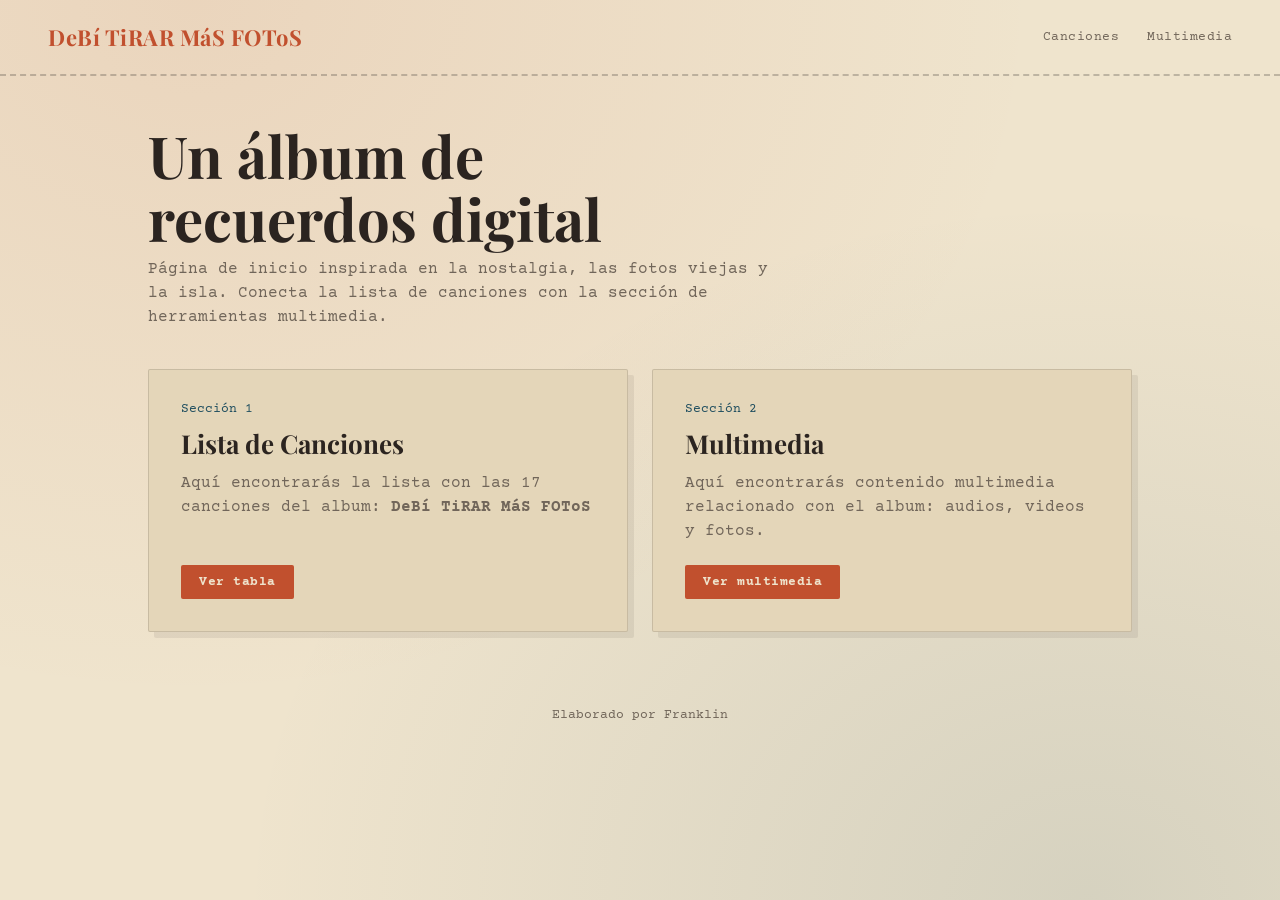
<file: index.html>
<!DOCTYPE html>
<html lang="es">

<head>
  <meta charset="UTF-8">
  <meta name="viewport" content="width=device-width, initial-scale=1.0">
  <title>Debí Tirar Más Fotos - Web Site</title>
  <link rel="stylesheet" href="style/styles.css">
</head>

<body>

  <div class="topbar">
    <span class="brand">DeBí TiRAR MáS FOToS</span>
    <nav>
      <a href="section/tabla.html">Canciones</a>
      <a href="section/multimedia.html">Multimedia</a>
    </nav>
  </div>

  <main>
    <h1 class="page-title">Un álbum de<br>recuerdos digital</h1>
    <p class="subtitle">Página de inicio inspirada en la nostalgia, las fotos viejas y la isla. Conecta la lista de
      canciones con la sección de herramientas multimedia.</p>

    <div class="nav-grid">
      <a class="nav-card" href="section/tabla.html">
        <span class="eyebrow">Sección 1</span>
        <h2>Lista de Canciones</h2>
        <p> Aquí encontrarás la lista con las 17 canciones del album: <b>DeBí TiRAR MáS FOToS</b></p>
        <span class="go">Ver tabla</span>
      </a>

      <a class="nav-card" href="section/multimedia.html">
        <span class="eyebrow">Sección 2</span>
        <h2>Multimedia</h2>
        <p>Aquí encontrarás contenido multimedia relacionado con el album: audios, videos y fotos.</p>
        <span class="go">Ver multimedia</span>
      </a>
    </div>
  </main>

  <footer>Elaborado por Franklin</footer>

</body>

</html>
</file>
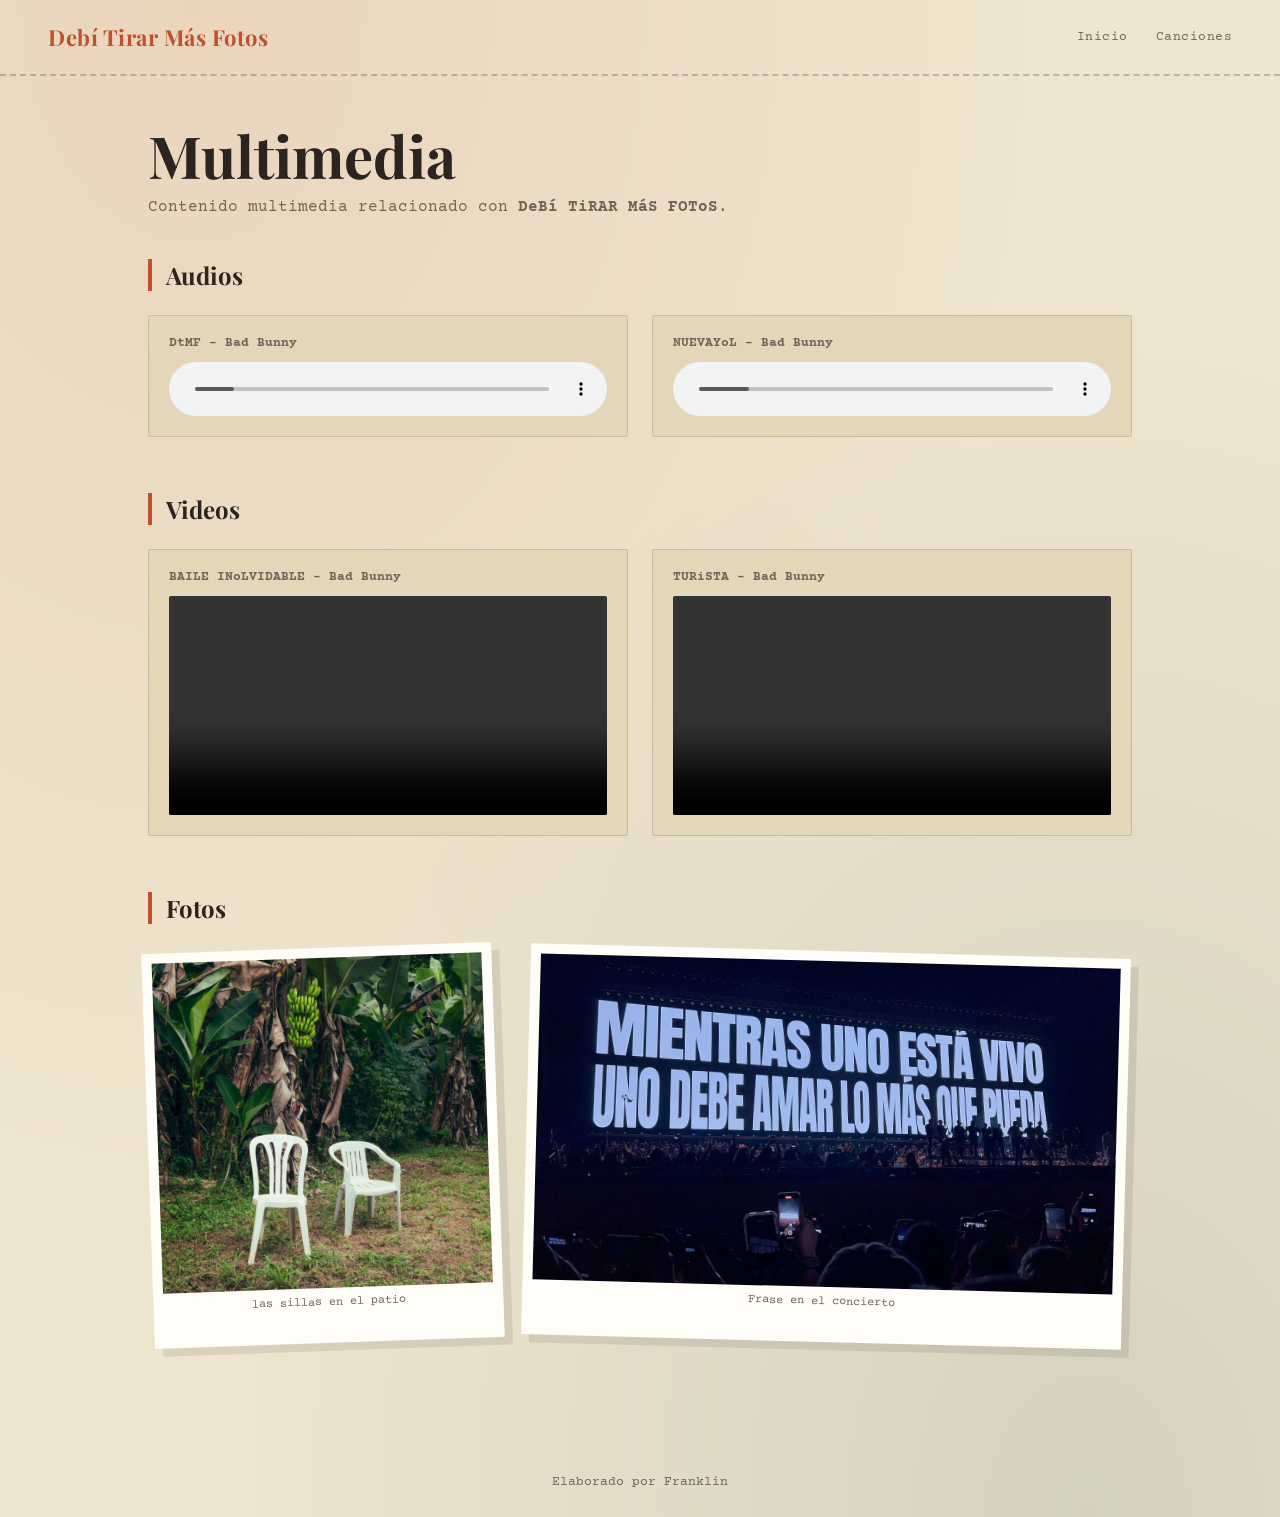
<file: section/multimedia.html>
<!DOCTYPE html>
<html lang="es">

<head>
  <meta charset="UTF-8">
  <meta name="viewport" content="width=device-width, initial-scale=1.0">
  <title>Multimedia</title>
  <link rel="stylesheet" href="../style/styles.css">
</head>

<body>

  <div class="topbar">
    <a class="brand" href="../index.html">Debí Tirar Más Fotos</a>
    <nav>
      <a href="../index.html">Inicio</a>
      <a href="tabla.html">Canciones</a>
    </nav>
  </div>

  <main>
    <h1 class="page-title">Multimedia</h1>
    <p class="subtitle">Contenido multimedia relacionado con <b>DeBí TiRAR MáS FOToS</b>.</p>

    <div class="section-block">
      <h2>Audios</h2>
      <div class="media-grid">
        <div class="media-card">
          <p class="label"><b>DtMF - Bad Bunny</b></p>
          <audio controls>
            <source src="../audio/DtMF - Bad Bunny.mp3" type="audio/mpeg">
            Tu navegador no soporta el elemento de audio.
            <p class="note"></p>
          </audio>
        </div>
        <div class="media-card">
          <p class="label"><b>NUEVAYoL - Bad Bunny</b></p>
          <audio controls>
            <source src="../audio/NUEVAYoL - Bad Bunny.mp3" type="audio/mpeg">
            Tu navegador no soporta el elemento de audio.
            <p class="note"></p>
          </audio>

        </div>
      </div>
    </div>

    <div class="section-block">
      <h2>Videos</h2>
      <div class="media-grid">
        <div class="media-card">
          <p class="label"><b>BAILE INoLVIDABLE - Bad Bunny</b></p>
          <video controls>
            <source
              src="../video/y2mate.cyou - BAD BUNNY - BAILE INoLVIDABLE (Video Oficial) _ DeBÍ TiRAR MáS FOToS 720P.mp4"
              type="video/mp4">
            Tu navegador no soporta el elemento de video.
            <p class="note"></p>
          </video>
        </div>
        <div class="media-card">
          <p class="label"><b>TURiSTA - Bad Bunny</b></p>
          <video controls>
            <source src="../video/y2mate.cyou - BAD BUNNY - TURiSTA (Video Oficial) _ DeBÍ TiRAR MáS FOToS 1080P.mp4"
              type="video/mp4">
            Tu navegador no soporta el elemento de video.
          </video>
        </div>
      </div>
    </div>

    <div class="section-block">
      <h2>Fotos</h2>
      <div class="img-row">
        <figure class="polaroid" style="width:350px;">
          <img src="../img/dtmf.png" alt="Ilustración de silla de plástico y palmera, tamaño pequeño">
          <figcaption>las sillas en el patio</figcaption>
        </figure>
        <figure class="polaroid" style="width:600px;">
          <img src="../img/image.png" alt="Ilustración tipo tira de fotos, tamaño grande">
          <figcaption>Frase en el concierto</figcaption>
        </figure>
      </div>

    </div>
  </main>

  <footer>Elaborado por Franklin</footer>

  <script>
    // Pausa automáticamente cualquier audio o video si se reproduce otro
    const mediaElements = document.querySelectorAll('audio, video');

    mediaElements.forEach(media => {
      media.addEventListener('play', () => {
        mediaElements.forEach(otherMedia => {
          if (otherMedia !== media && !otherMedia.paused) {
            otherMedia.pause();
          }
        });
      });
    });
  </script>

</body>

</html>
</file>
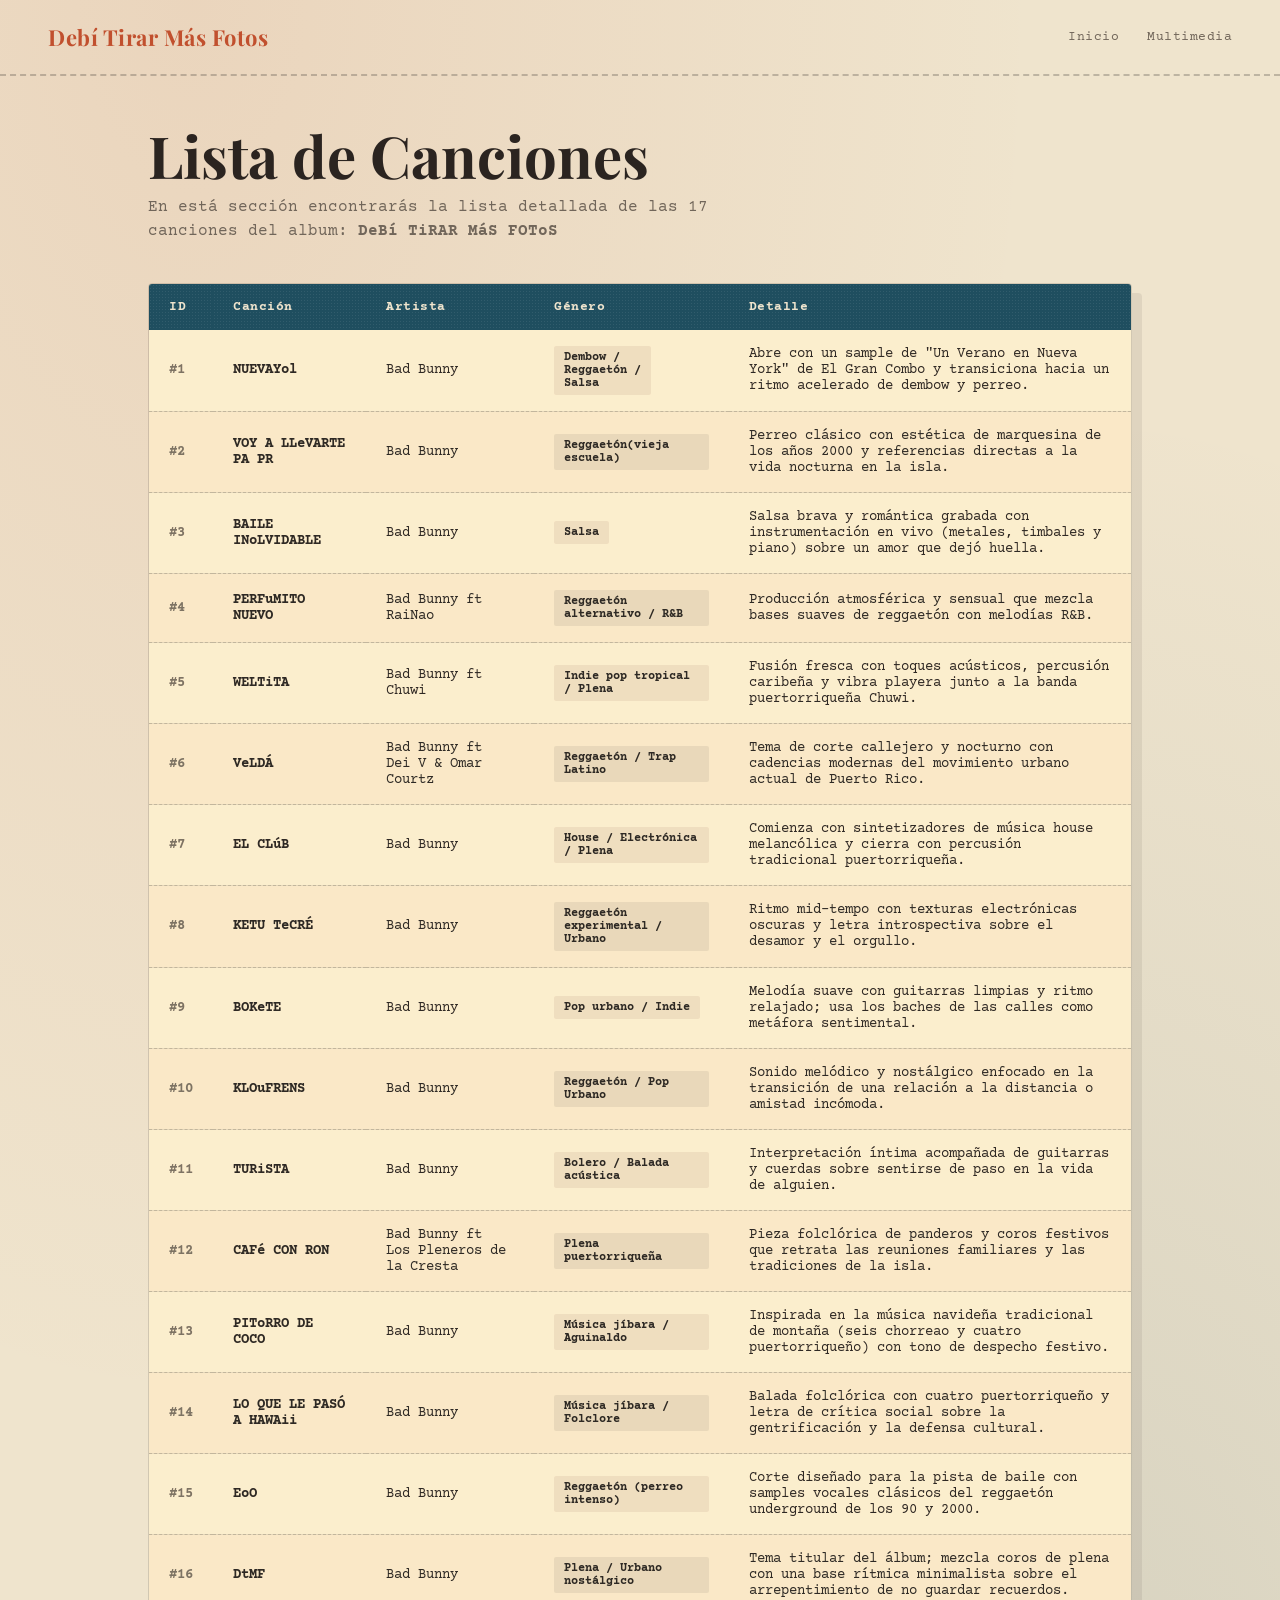
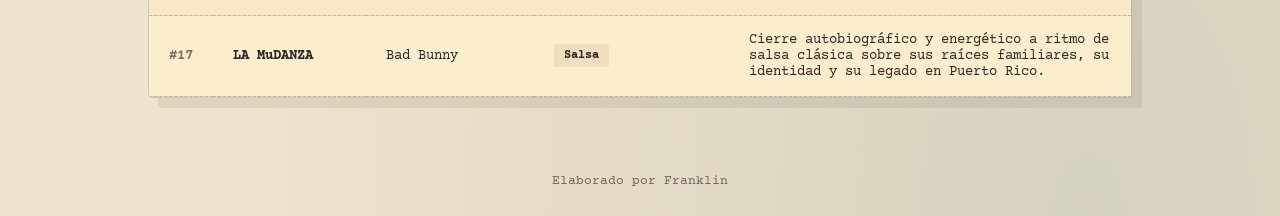
<file: section/tabla.html>
<!DOCTYPE html>
<html lang="es">

<head>
  <meta charset="UTF-8">
  <meta name="viewport" content="width=device-width, initial-scale=1.0">
  <title>Canciones</title>
  <link rel="stylesheet" href="../style/styles.css">
</head>

<body>

  <div class="topbar">
    <a class="brand" href="../index.html">Debí Tirar Más Fotos</a>
    <nav>
      <a href="../index.html">Inicio</a>
      <a href="multimedia.html">Multimedia</a>
    </nav>
  </div>

  <main>
    <h1 class="page-title">Lista de Canciones</h1>
    <p class="subtitle">En está sección encontrarás la lista detallada de las 17 canciones del album: <b>DeBí TiRAR MáS
        FOToS</b></p>

    <div class="table-wrap">
      <table>
        <thead>
          <tr>
            <th>ID</th>
            <th>Canción</th>
            <th>Artista</th>
            <th>Género</th>
            <th>Detalle</th>
          </tr>
        </thead>
        <tbody>
          <tr>
            <td data-label="ID">#1</td>
            <td data-label="Canción">NUEVAYol</td>
            <td data-label="Artista">Bad Bunny</td>
            <td data-label="Género"><span class="genre-pill">Dembow /<br>
                Reggaetón /<br>
                Salsa</span>
            </td>
            <td data-label="Detalle">Abre con un sample de "Un Verano en Nueva York" de El Gran Combo y transiciona
              hacia un ritmo acelerado
              de dembow y perreo.</td>
          </tr>

          <tr>
            <td data-label="ID">#2</td>
            <td data-label="Canción">VOY A LLeVARTE PA PR</td>
            <td data-label="Artista">Bad Bunny</td>
            <td data-label="Género"><span class="genre-pill">Reggaetón(vieja escuela)</span></td>
            <td data-label="Detalle">Perreo clásico con estética de marquesina de los años 2000 y referencias directas a
              la vida nocturna en
              la isla.</td>
          </tr>

          <tr>
            <td data-label="ID">#3</td>
            <td data-label="Canción">BAILE INoLVIDABLE</td>
            <td data-label="Artista">Bad Bunny</td>
            <td data-label="Género"><span class="genre-pill">Salsa</span></td>
            <td data-label="Detalle">Salsa brava y romántica grabada con instrumentación en vivo (metales, timbales y
              piano) sobre un amor
              que dejó huella.</td>
          </tr>

          <tr>
            <td data-label="ID">#4</td>
            <td data-label="Canción">PERFuMITO NUEVO</td>
            <td data-label="Artista">Bad Bunny ft RaiNao</td>
            <td data-label="Género"><span class="genre-pill">Reggaetón alternativo / R&amp;B</span></td>
            <td data-label="Detalle">Producción atmosférica y sensual que mezcla bases suaves de reggaetón con melodías
              R&amp;B.</td>
          </tr>

          <tr>
            <td data-label="ID">#5</td>
            <td data-label="Canción">WELTiTA</td>
            <td data-label="Artista">Bad Bunny ft Chuwi</td>
            <td data-label="Género"><span class="genre-pill">Indie pop tropical / Plena</span></td>
            <td data-label="Detalle">Fusión fresca con toques acústicos, percusión caribeña y vibra playera junto a la
              banda puertorriqueña
              Chuwi.</td>
          </tr>

          <tr>
            <td data-label="ID">#6</td>
            <td data-label="Canción">VeLDÁ</td>
            <td data-label="Artista">Bad Bunny ft Dei V &amp; Omar Courtz</td>
            <td data-label="Género"><span class="genre-pill">Reggaetón / Trap Latino</span></td>
            <td data-label="Detalle">Tema de corte callejero y nocturno con cadencias modernas del movimiento urbano
              actual de Puerto Rico.
            </td>
          </tr>

          <tr>
            <td data-label="ID">#7</td>
            <td data-label="Canción">EL CLúB </td>
            <td data-label="Artista">Bad Bunny</td>
            <td data-label="Género"><span class="genre-pill">House / Electrónica / Plena</span></td>
            <td data-label="Detalle">Comienza con sintetizadores de música house melancólica y cierra con percusión
              tradicional
              puertorriqueña.</td>
          </tr>

          <tr>
            <td data-label="ID">#8</td>
            <td data-label="Canción">KETU TeCRÉ</td>
            <td data-label="Artista">Bad Bunny</td>
            <td data-label="Género"><span class="genre-pill">Reggaetón experimental / Urbano</span></td>
            <td data-label="Detalle">Ritmo mid-tempo con texturas electrónicas oscuras y letra introspectiva sobre el
              desamor y el orgullo.
            </td>
          </tr>

          <tr>
            <td data-label="ID">#9</td>
            <td data-label="Canción">BOKeTE</td>
            <td data-label="Artista">Bad Bunny</td>
            <td data-label="Género"><span class="genre-pill">Pop urbano / Indie</span></td>
            <td data-label="Detalle">Melodía suave con guitarras limpias y ritmo relajado; usa los baches de las calles
              como metáfora
              sentimental.</td>
          </tr>

          <tr>
            <td data-label="ID">#10</td>
            <td data-label="Canción">KLOuFRENS</td>
            <td data-label="Artista">Bad Bunny</td>
            <td data-label="Género"><span class="genre-pill">Reggaetón / Pop Urbano</span></td>
            <td data-label="Detalle">Sonido melódico y nostálgico enfocado en la transición de una relación a la
              distancia o amistad
              incómoda.</td>
          </tr>

          <tr>
            <td data-label="ID">#11</td>
            <td data-label="Canción">TURiSTA</td>
            <td data-label="Artista">Bad Bunny</td>
            <td data-label="Género"><span class="genre-pill">Bolero / Balada acústica</span></td>
            <td data-label="Detalle">Interpretación íntima acompañada de guitarras y cuerdas sobre sentirse de paso en
              la vida de alguien.
            </td>
          </tr>

          <tr>
            <td data-label="ID">#12</td>
            <td data-label="Canción">CAFé CON RON</td>
            <td data-label="Artista">Bad Bunny ft Los Pleneros de la Cresta</td>
            <td data-label="Género"><span class="genre-pill">Plena puertorriqueña</span></td>
            <td data-label="Detalle">Pieza folclórica de panderos y coros festivos que retrata las reuniones familiares
              y las tradiciones de
              la isla.</td>
          </tr>

          <tr>
            <td data-label="ID">#13</td>
            <td data-label="Canción">PIToRRO DE COCO</td>
            <td data-label="Artista">Bad Bunny</td>
            <td data-label="Género"><span class="genre-pill">Música jíbara / Aguinaldo</span></td>
            <td data-label="Detalle">Inspirada en la música navideña tradicional de montaña (seis chorreao y cuatro
              puertorriqueño) con tono
              de despecho festivo.</td>
          </tr>

          <tr>
            <td data-label="ID">#14</td>
            <td data-label="Canción">LO QUE LE PASÓ A HAWAii</td>
            <td data-label="Artista">Bad Bunny</td>
            <td data-label="Género"><span class="genre-pill">Música jíbara / Folclore</span></td>
            <td data-label="Detalle">Balada folclórica con cuatro puertorriqueño y letra de crítica social sobre la
              gentrificación y la
              defensa cultural.</td>
          </tr>

          <tr>
            <td data-label="ID">#15</td>
            <td data-label="Canción">EoO</td>
            <td data-label="Artista">Bad Bunny</td>
            <td data-label="Género"><span class="genre-pill">Reggaetón (perreo intenso)</span></td>
            <td data-label="Detalle">Corte diseñado para la pista de baile con samples vocales clásicos del reggaetón
              underground de los 90 y
              2000.</td>
          </tr>

          <tr>
            <td data-label="ID">#16</td>
            <td data-label="Canción">DtMF</td>
            <td data-label="Artista">Bad Bunny</td>
            <td data-label="Género"><span class="genre-pill">Plena / Urbano nostálgico</span></td>
            <td data-label="Detalle">Tema titular del álbum; mezcla coros de plena con una base rítmica minimalista
              sobre el arrepentimiento
              de no guardar recuerdos.</td>
          </tr>

          <tr>
            <td data-label="ID">#17</td>
            <td data-label="Canción">LA MuDANZA</td>
            <td data-label="Artista">Bad Bunny</td>
            <td data-label="Género"><span class="genre-pill">Salsa</span></td>
            <td data-label="Detalle">Cierre autobiográfico y energético a ritmo de salsa clásica sobre sus raíces
              familiares, su identidad y
              su legado en Puerto Rico.</td>
          </tr>
        </tbody>
      </table>
    </div>
  </main>

  <footer>Elaborado por Franklin</footer>

</body>

</html>
</file>
<file: style/styles.css>
@import url('https://fonts.googleapis.com/css2?family=Playfair+Display:wght@600;700&family=Courier+Prime:wght@400;700&display=swap');

:root {
  --paper: #efe4cd;
  /* papel de foto vieja */
  --paper-soft: #e4d6b9;
  --sea: #1f4e5f;
  /* azul caribe desteñido */
  --rust: #c1502e;
  /* atardecer / rojo gastado */
  --palm: #4c6444;
  /* verde palma */
  --ink: #2b2420;
  /* texto */
  --muted: #71665a;
}

* {
  box-sizing: border-box;
}

body {
  margin: 0;
  background:
    radial-gradient(ellipse at 15% 0%, rgba(193, 80, 46, 0.10), transparent 55%),
    radial-gradient(ellipse at 85% 100%, rgba(31, 78, 95, 0.12), transparent 55%),
    var(--paper);
  color: var(--ink);
  font-family: 'Courier Prime', monospace;
  min-height: 100vh;
  overflow-x: hidden;
}

a {
  color: inherit;
  text-decoration: none;
}

figure {
  margin: 0;
}

.topbar {
  display: flex;
  justify-content: space-between;
  align-items: center;
  flex-wrap: wrap;
  gap: 12px 24px;
  padding: 22px clamp(16px, 5vw, 48px);
  border-bottom: 2px dashed rgba(43, 36, 32, 0.25);
}

.topbar .brand {
  font-family: 'Playfair Display', serif;
  font-weight: 700;
  font-size: clamp(18px, 3vw, 22px);
  letter-spacing: .5px;
  color: var(--rust);
}

.topbar nav {
  display: flex;
  flex-wrap: wrap;
  gap: 12px 28px;
}

.topbar nav a {
  color: var(--muted);
  font-size: 13px;
  letter-spacing: .5px;
  transition: color .2s ease;
}

.topbar nav a:hover {
  color: var(--sea);
}

main {
  padding: clamp(24px, 5vw, 48px) clamp(16px, 5vw, 48px);
  max-width: 1080px;
  margin: 0 auto;
}

h1.page-title {
  font-family: 'Playfair Display', serif;
  font-weight: 700;
  font-size: clamp(30px, 5.5vw, 58px);
  line-height: 1.08;
  margin: 0 0 8px;
  color: var(--ink);
}

.subtitle {
  color: var(--muted);
  margin: 0 0 clamp(24px, 4vw, 40px);
  max-width: 62ch;
  line-height: 1.5;
}

/* ---------- tarjetas de navegación (index) ---------- */
.nav-grid {
  display: grid;
  grid-template-columns: repeat(2, minmax(0, 1fr));
  gap: 24px;
}

.nav-card {
  position: relative;
  display: flex;
  flex-direction: column;
  align-items: flex-start;
  padding: clamp(22px, 3.5vw, 32px);
  border-radius: 2px;
  background: var(--paper-soft);
  border: 1px solid rgba(43, 36, 32, 0.15);
  box-shadow: 6px 6px 0 rgba(43, 36, 32, 0.08);
  transition: transform .2s ease, box-shadow .2s ease, border-color .2s ease;
}

.nav-card:hover {
  transform: translate(-2px, -2px);
  border-color: rgba(193, 80, 46, 0.4);
  box-shadow: 8px 8px 0 rgba(31, 78, 95, 0.15);
}

.nav-card .eyebrow {
  color: var(--sea);
  font-size: 13px;
  margin-bottom: 10px;
  display: block;
  font-family: 'Courier Prime', monospace;
}

.nav-card h2 {
  margin: 0 0 10px;
  font-family: 'Playfair Display', serif;
  font-weight: 700;
  font-size: clamp(22px, 3vw, 26px);
}

.nav-card p {
  color: var(--muted);
  margin: 0 0 22px;
  line-height: 1.5;
  flex: 1;
}

.nav-card .go {
  display: inline-block;
  padding: 10px 18px;
  border-radius: 2px;
  background: var(--rust);
  color: var(--paper);
  font-weight: 700;
  font-size: 13px;
  letter-spacing: .5px;
}

/* ---------- tabla de canciones: "álbum de fotos" ---------- */
.table-wrap {
  border-radius: 4px;
  overflow: hidden;
  border: 1px solid rgba(43, 36, 32, 0.15);
  box-shadow: 10px 10px 0 rgba(43, 36, 32, 0.08);
  transition: box-shadow .35s ease, border-color .35s ease;
}

.table-wrap:hover {
  border-color: rgba(193, 80, 46, 0.45);
  box-shadow: 12px 12px 0 rgba(31, 78, 95, 0.16);
}

table {
  width: 100%;
  border-collapse: collapse;
  background: var(--paper-soft);
}

thead th {
  text-align: left;
  padding: 16px 20px;
  font-size: 13px;
  letter-spacing: .5px;
  color: var(--paper);
  background: var(--sea);
  font-family: 'Courier Prime', monospace;
  position: relative;
  animation: caribeShift 12s ease-in-out infinite alternate;
}

/* Cambio gradual de color del encabezado inspirado en la paleta caribeña del álbum */
@keyframes caribeShift {
  0% {
    background-color: var(--sea);
  }

  50% {
    background-color: var(--palm);
  }

  100% {
    background-color: var(--rust);
  }
}

/* Efecto CSS 1: textura de "grano" animada sobre el encabezado, como una foto vieja */
thead th::after {
  content: "";
  position: absolute;
  inset: 0;
  background-image: radial-gradient(rgba(255, 255, 255, 0.08) 1px, transparent 1px);
  background-size: 3px 3px;
  animation: grain 1s steps(4) infinite;
  pointer-events: none;
}

@keyframes grain {
  0% {
    transform: translate(0, 0);
  }

  25% {
    transform: translate(-1px, 1px);
  }

  50% {
    transform: translate(1px, -1px);
  }

  75% {
    transform: translate(-1px, -1px);
  }

  100% {
    transform: translate(0, 0);
  }
}

tbody td {
  padding: 16px 20px;
  border-bottom: 1px dashed rgba(43, 36, 32, 0.18);
  font-size: 14px;
  transition: color .3s ease, border-color .3s ease;
}

tbody td:first-child {
  font-weight: 700;
  color: var(--muted);
}

tbody td:nth-child(2) {
  font-weight: 700;
}

/* Efecto CSS 2: la fila "revela su color", como si fuera una foto vieja que recupera vida al mirarla */
tbody tr {
  background-color: var(--paper-soft);
  filter: sepia(0.55) saturate(0.75);
  transition: background-color .35s ease, color .35s ease, filter .35s ease, transform .25s ease, box-shadow .35s ease;
}

tbody tr:nth-child(even) {
  background-color: #dfd0b2;
}

/* Efecto CSS 3: cambio de color vivo al pasar el cursor + inclinación sutil tipo polaroid */
tbody tr:hover {
  filter: sepia(0) saturate(1.1);
  background-color: #fbf4e4;
  transform: rotate(-0.4deg) scale(1.01);
}

tbody tr:nth-child(3n+1):hover {
  box-shadow: inset 5px 0 0 var(--rust);
}

tbody tr:nth-child(3n+1):hover td:first-child,
tbody tr:nth-child(3n+1):hover td:nth-child(2) {
  color: var(--rust);
}

tbody tr:nth-child(3n+2):hover {
  background-color: #eef3ee;
  box-shadow: inset 5px 0 0 var(--palm);
}

tbody tr:nth-child(3n+2):hover td:first-child,
tbody tr:nth-child(3n+2):hover td:nth-child(2) {
  color: var(--palm);
}

tbody tr:nth-child(3n+3):hover {
  background-color: #ebf1f3;
  box-shadow: inset 5px 0 0 var(--sea);
}

tbody tr:nth-child(3n+3):hover td:first-child,
tbody tr:nth-child(3n+3):hover td:nth-child(2) {
  color: var(--sea);
}

.genre-pill {
  display: inline-block;
  padding: 5px 10px;
  border-radius: 2px;
  font-size: 12px;
  font-weight: 700;
  background: rgba(43, 36, 32, 0.08);
  color: var(--ink);
  transition: background-color .35s ease, color .35s ease;
}

tbody tr:nth-child(3n+1):hover .genre-pill {
  background: var(--rust);
  color: var(--paper);
}

tbody tr:nth-child(3n+2):hover .genre-pill {
  background: var(--palm);
  color: var(--paper);
}

tbody tr:nth-child(3n+3):hover .genre-pill {
  background: var(--sea);
  color: var(--paper);
}

.badge {
  display: inline-block;
  padding: 6px 14px;
  border-radius: 2px;
  font-size: 12px;
  font-weight: 700;
  letter-spacing: .3px;
}

.badge.activo {
  background: rgba(76, 100, 68, 0.18);
  color: var(--palm);
}

.badge.pendiente {
  background: rgba(193, 80, 46, 0.18);
  color: var(--rust);
}

/* ---------- página multimedia ---------- */
.section-block {
  margin-bottom: clamp(36px, 6vw, 56px);
}

.section-block h2 {
  font-family: 'Playfair Display', serif;
  font-weight: 700;
  font-size: clamp(20px, 3vw, 24px);
  border-left: 4px solid var(--rust);
  padding-left: 14px;
  margin-bottom: 24px;
}

.media-grid {
  display: grid;
  grid-template-columns: repeat(2, minmax(0, 1fr));
  gap: 24px;
}

.media-card {
  background: var(--paper-soft);
  border: 1px solid rgba(43, 36, 32, 0.15);
  border-radius: 2px;
  padding: clamp(14px, 2.5vw, 20px);
  min-width: 0;
}

.media-card p.label {
  margin: 0 0 12px;
  color: var(--muted);
  font-size: 13px;
  overflow-wrap: break-word;
}

audio,
video {
  display: block;
  width: 100%;
  max-width: 100%;
  border-radius: 2px;
}

video {
  height: auto;
}

/* marco tipo polaroid para las fotos */
.img-row {
  display: flex;
  flex-wrap: wrap;
  gap: 28px;
  align-items: flex-end;
}

.polaroid {
  background: #fffdf8;
  padding: 10px 10px 34px;
  box-shadow: 8px 8px 0 rgba(43, 36, 32, 0.10);
  transition: transform .2s ease;
  max-width: 100%;
}

.polaroid:nth-child(1) {
  transform: rotate(-2deg);
}

.polaroid:nth-child(2) {
  transform: rotate(1.5deg);
}

.polaroid:hover {
  transform: rotate(0deg) scale(1.02);
}

.polaroid img {
  display: block;
  width: 100%;
  height: auto;
}

.polaroid figcaption {
  font-family: 'Courier Prime', monospace;
  font-size: 12px;
  color: var(--muted);
  text-align: center;
  margin-top: 8px;
}

.note {
  align-items: center;
  margin-top: 10px;
  font-size: 12.5px;
  color: var(--muted);
  background: rgba(43, 36, 32, 0.04);
  border-left: 3px solid var(--sea);
  padding: 10px 14px;
  border-radius: 2px;
}

footer {
  text-align: center;
  padding: 28px 16px;
  color: var(--muted);
  font-size: 13px;
}

/* ---------- diseño responsivo (tablets y móviles) ---------- */
@media (max-width: 900px) {

  thead th,
  tbody td {
    padding: 12px 14px;
  }
}

@media (max-width: 768px) {

  .nav-grid,
  .media-grid {
    grid-template-columns: 1fr;
    gap: 18px;
  }

  /* La tabla se transforma en tarjetas tipo ficha para lectura cómoda en móvil */
  .table-wrap {
    border: none;
    box-shadow: none;
    background: transparent;
    overflow: visible;
  }

  .table-wrap:hover {
    box-shadow: none;
  }

  table,
  thead,
  tbody,
  th,
  td,
  tr {
    display: block;
  }

  thead {
    position: absolute;
    width: 1px;
    height: 1px;
    padding: 0;
    margin: -1px;
    overflow: hidden;
    clip: rect(0, 0, 0, 0);
    white-space: nowrap;
    border: 0;
  }

  tbody tr {
    margin-bottom: 16px;
    border-radius: 4px;
    border: 1px solid rgba(43, 36, 32, 0.16);
    border-top: 4px solid var(--sea);
    box-shadow: 6px 6px 0 rgba(43, 36, 32, 0.08);
    animation: caribeBorderShift 12s ease-in-out infinite alternate;
  }

  tbody tr:hover {
    transform: translateY(-2px);
  }

  tbody td {
    display: flex;
    justify-content: space-between;
    align-items: flex-start;
    gap: 14px;
    padding: 11px 14px;
    text-align: right;
  }

  tbody td:last-child {
    border-bottom: none;
  }

  tbody td::before {
    content: attr(data-label);
    font-weight: 700;
    font-size: 11px;
    text-transform: uppercase;
    letter-spacing: .6px;
    color: var(--muted);
    text-align: left;
    flex-shrink: 0;
    padding-top: 2px;
  }

  tbody td[data-label="Detalle"] {
    flex-direction: column;
    align-items: stretch;
    text-align: left;
    gap: 6px;
  }

  tbody td[data-label="Género"] .genre-pill {
    text-align: left;
  }
}

@keyframes caribeBorderShift {
  0% {
    border-top-color: var(--sea);
  }

  50% {
    border-top-color: var(--palm);
  }

  100% {
    border-top-color: var(--rust);
  }
}

@media (max-width: 560px) {
  .topbar {
    justify-content: space-between;
  }

  .img-row {
    justify-content: center;
    gap: 24px;
  }

  .polaroid {
    padding: 8px 8px 26px;
    box-shadow: 6px 6px 0 rgba(43, 36, 32, 0.10);
  }

  .polaroid:nth-child(1) {
    transform: rotate(-1deg);
  }

  .polaroid:nth-child(2) {
    transform: rotate(1deg);
  }
}
</file>
